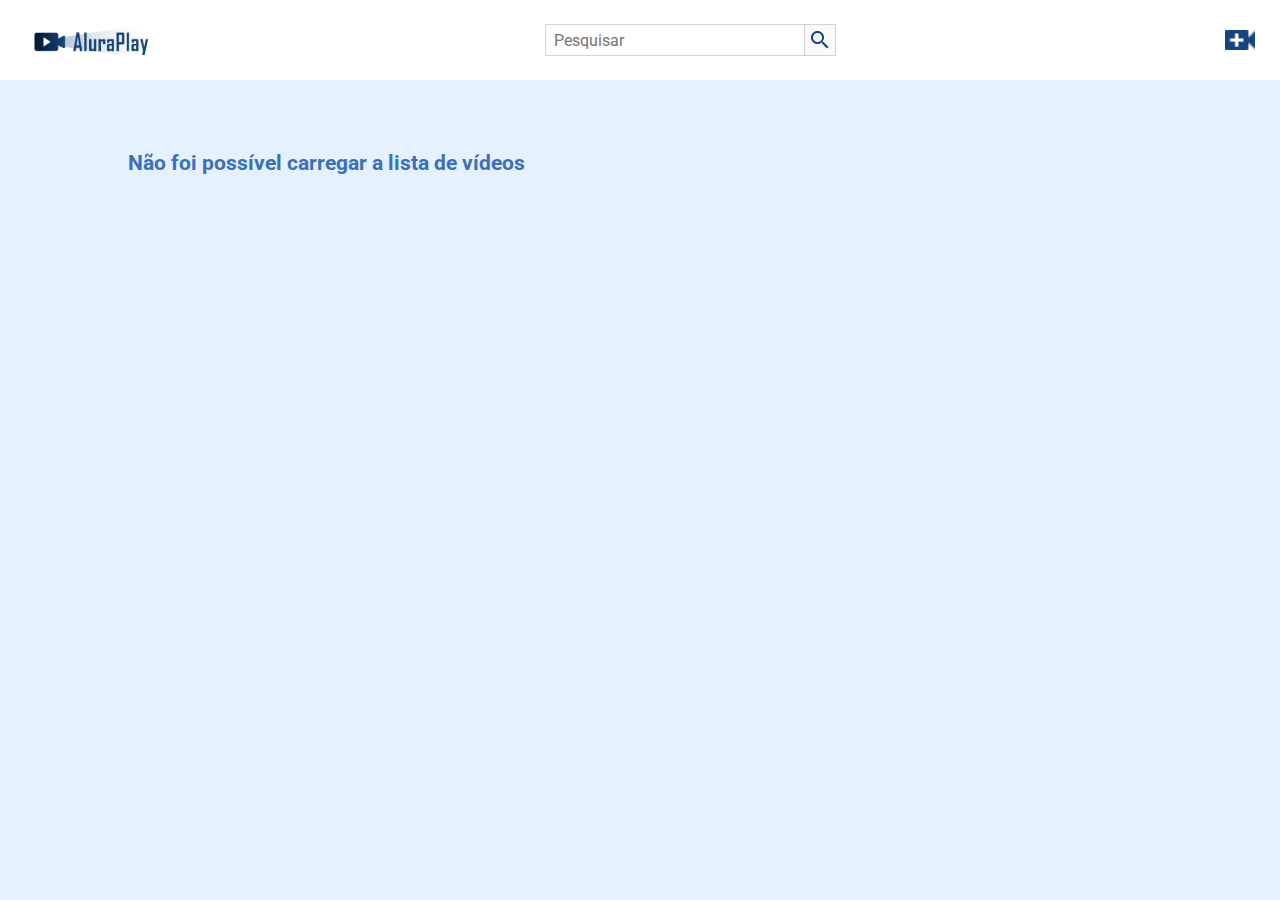
<file: index.html>
<!DOCTYPE html>
<html lang="pt-br">

<head>
    <meta charset="UTF-8">
    <meta http-equiv="X-UA-Compatible" content="IE=edge">
    <meta name="viewport" content="width=device-width, initial-scale=1.0">
    <link href="https://fonts.googleapis.com/css2?family=Roboto:wght@400;700&display=swap" rel="stylesheet">
    <link rel="stylesheet" href="./css/reset.css">
    <link rel="stylesheet" href="./css/estilos.css">
    <link rel="stylesheet" href="./css/flexbox.css">
    <title>AluraPlay</title>
    <link rel="shortcut icon" href="./img/favicon.ico" type="image/x-icon">
</head>

<body>

    <header>

        <nav class="cabecalho">
            <a class="logo" href="./index.html"></a>

            <div class="cabecalho__pesquisar">

                <input type="search" placeholder="Pesquisar" id="pesquisar" class="pesquisar__input" data-pesquisa>
                <button class="pesquisar__botao" data-botao-pesquisa>

            </div>

            <div class="cabecalho__icones">
                <a href="./pages/enviar-video.html" class="cabecalho__videos"></a>
            </div>
        </nav>

    </header>

    <ul class="videos__container" alt="videos alura" data-lista>

    </ul>
    <script src="./js/mostrarVideos.js" type="module"></script>
    <script src="./js/buscarVideo.js" type="module"></script>
</body>

</html>
</file>
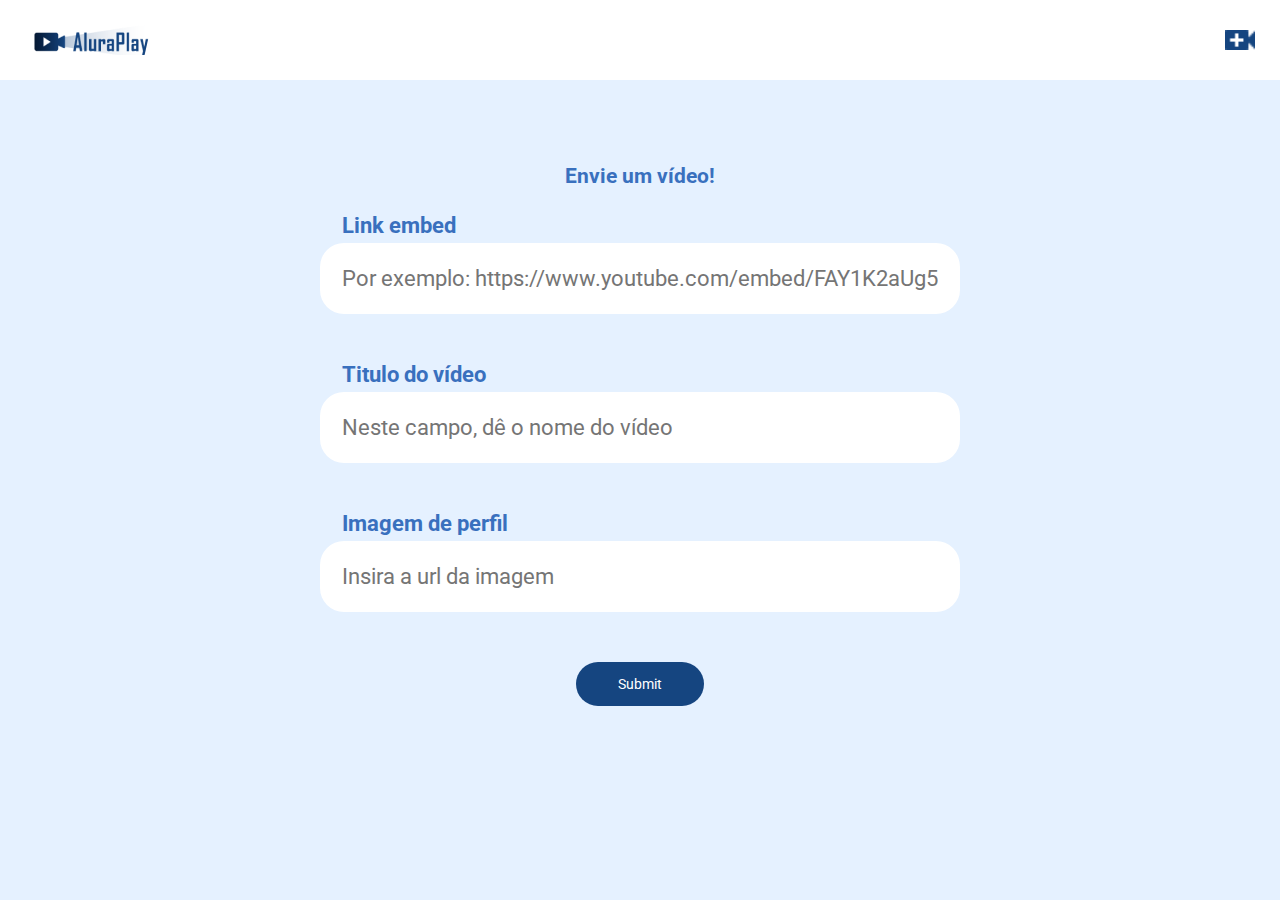
<file: pages/enviar-video.html>
<!DOCTYPE html>
<html lang="pt-br">

<head>
    <meta charset="UTF-8">
    <meta http-equiv="X-UA-Compatible" content="IE=edge">
    <meta name="viewport" content="width=device-width, initial-scale=1.0">
    <link href="https://fonts.googleapis.com/css2?family=Roboto:wght@400;700&display=swap" rel="stylesheet">
    <link rel="stylesheet" href="../css/reset.css">
    <link rel="stylesheet" href="../css/estilos.css">
    <link rel="stylesheet" href="../css/estilos-form.css">
    <link rel="stylesheet" href="../css/flexbox.css">
    <title>AluraPlay</title>
    <link rel="shortcut icon" href="./img/favicon.ico" type="image/x-icon">
</head>

<body>

    <!-- Cabecalho -->
    <header>

        <nav class="cabecalho">
            <a class="logo" href="../index.html"></a>

            <div class="cabecalho__icones">
                <a href="./enviar-video.html" class="cabecalho__videos"></a>
            </div>
        </nav>

    </header>

    <main class="container">

        <form class="container__formulario" data-formulario>
            <h2 class="formulario__titulo">Envie um vídeo!</h3>
                <div class="formulario__campo">
                    <label class="campo__etiqueta" for="url">Link embed</label>
                    <input name="url" class="campo__escrita" required
                        placeholder="Por exemplo: https://www.youtube.com/embed/FAY1K2aUg5g" id='url' data-url />
                </div>


                <div class="formulario__campo">
                    <label class="campo__etiqueta" for="titulo">Titulo do vídeo</label>
                    <input name="titulo" class="campo__escrita" required placeholder="Neste campo, dê o nome do vídeo"
                        id='titulo' data-titulo />
                </div>

                <div class="formulario__campo">
                    <label class="campo__etiqueta" for="imagem">Imagem de perfil</label>
                    <input name="imagem" class="campo__escrita" required placeholder="Insira a url da imagem"
                        id='imagem' data-imagem />
                </div>

                <input class="formulario__botao" type="submit" />
        </form>

    </main>
    <script src="../js/criarVideo.js" type="module"></script>
</body>

</html>
</file>
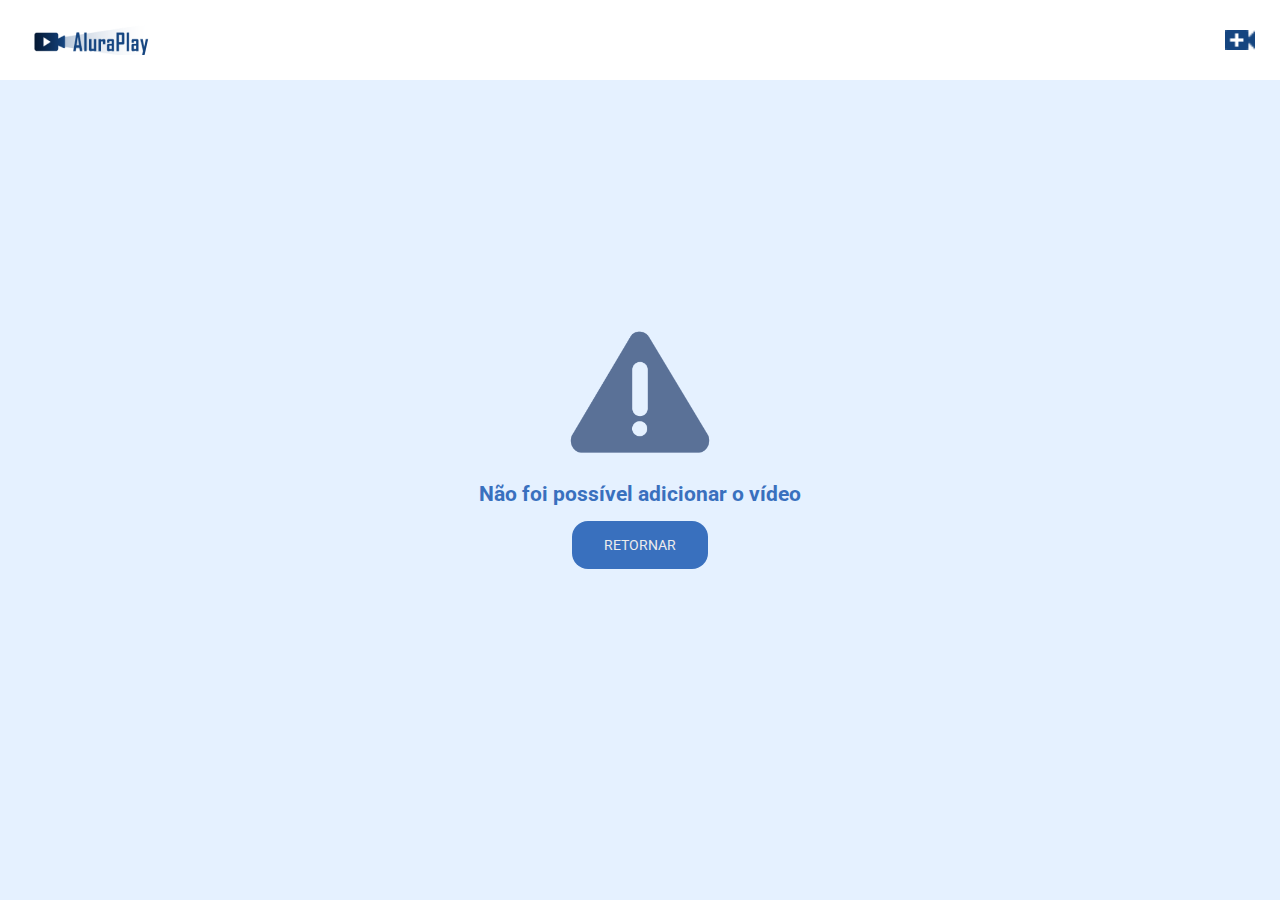
<file: pages/envio-cancelado.html>
<!DOCTYPE html>
<html lang="pt-br">

<head>
    <meta charset="UTF-8">
    <meta http-equiv="X-UA-Compatible" content="IE=edge">
    <meta name="viewport" content="width=device-width, initial-scale=1.0">
    <link href="https://fonts.googleapis.com/css2?family=Roboto:wght@400;700&display=swap" rel="stylesheet">
    <link rel="stylesheet" href="../css/reset.css">
    <link rel="stylesheet" href="../css/estilos.css">
    <link rel="stylesheet" href="../css/estilos-form.css">
    <link rel="stylesheet" href="../css/flexbox.css">
    <title>AluraPlay</title>
    <link rel="shortcut icon" href="./img/favicon.ico" type="image/x-icon">
</head>

<body>

    <!-- Cabecalho -->
    <header>

        <nav class="cabecalho">
            <a class="logo" href="../index.html"></a>

            <div class="cabecalho__icones">
                <a href="./enviar-video.html" class="cabecalho__videos"></a>
            </div>
        </nav>

    </header>

    <main class="mensagem">
        <div class="div__mensagem">
            <img src="../img/erro.png" class="mensagem__imagem">
            <div class="mensagem__espaco"></div>
            <h3 class="mensagem__titulo">Não foi possível adicionar o vídeo</h3>
            <button class="botao__retornar"><a href="./enviar-video.html">retornar</a></button>
        </div>
    </main>


</body>

</html>
</file>
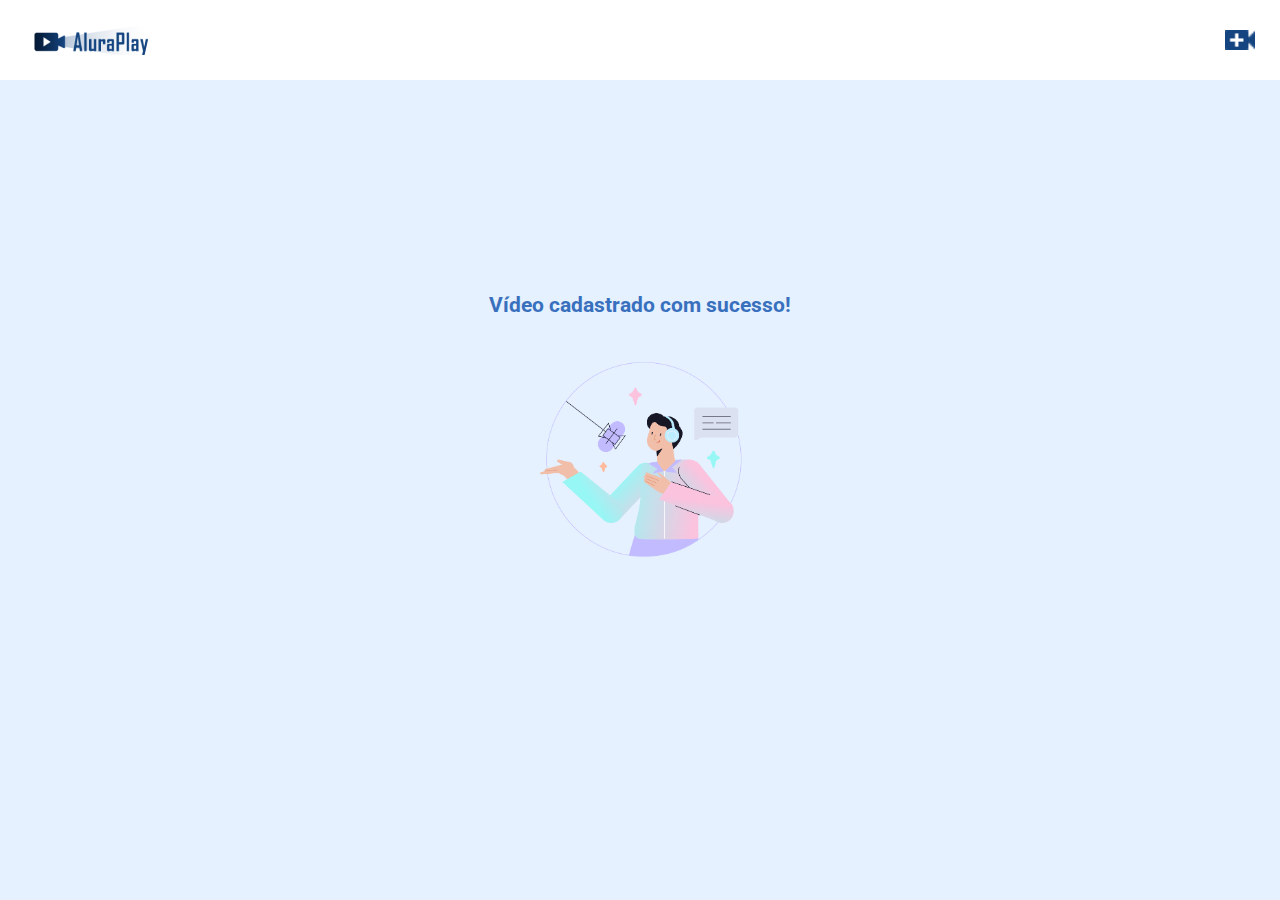
<file: pages/envio-concluido.html>
<!DOCTYPE html>
<html lang="pt-br">

<head>
    <meta charset="UTF-8">
    <meta http-equiv="X-UA-Compatible" content="IE=edge">
    <meta name="viewport" content="width=device-width, initial-scale=1.0">
    <link href="https://fonts.googleapis.com/css2?family=Roboto:wght@400;700&display=swap" rel="stylesheet">
    <link rel="stylesheet" href="../css/reset.css">
    <link rel="stylesheet" href="../css/estilos.css">
    <link rel="stylesheet" href="../css/estilos-form.css">
    <link rel="stylesheet" href="../css/flexbox.css">
    <title>AluraPlay</title>
    <link rel="shortcut icon" href="./img/favicon.ico" type="image/x-icon">
</head>

<body>

    <!-- Cabecalho -->
    <header>

        <nav class="cabecalho">
            <a class="logo" href="../index.html"></a>

            <div class="cabecalho__icones">
                <a href="./enviar-video.html" class="cabecalho__videos"></a>
            </div>
        </nav>

    </header>

    <main class="mensagem">
        <div>
            <h3 class="mensagem__titulo">Vídeo cadastrado com sucesso!</h3>
            <img src="../img/upload.png" class="mensagem__imagem">
        </div>
    </main>


</body>

</html>
</file>
<file: css/estilos.css>
*,
*::before,
*::after {
    --azul-escuro: #154580;
    --azul-medio: #3970BE;
    --azul-claro: #E5F1FF;
    --cinza-texto: #444444;
    --cinza-claro: #ECECEC;
    box-sizing: border-box;
}

body {
    font-family: Roboto, Arial, Helvetica, sans-serif;
    background-color: var(--azul-claro);
    position: relative;
    width: 100%;
    height: 100vh;
    overflow: auto;
    font-size: 14px;
    color: white;
    box-sizing: border-box;
    text-align: center;
}

/* ESTILOS DO HEADER */

.cabecalho {
    background-color: white;
    position: fixed;
    top: 0;
    height: 80px;
    width: 100%;
    padding: 0 25px;
    z-index: 2;
}

.logo {
    background-image: url(../img/cabecalho/Logo.png);
    background-repeat: no-repeat;
    padding: 15px 65px;
    cursor: pointer;
}


.cabecalho__videos {
    background-image: url(../img/cabecalho/video_call.png);
    background-size: contain;
    background-repeat: no-repeat;
    background-position: center;
    padding: 15px;
}

/* ESTILOS DA SEÇÃO VÍDEOS */

.videos__container {
    color: black;
}

.div__mensagem{
    align-items: center;
    display: flex;
    flex-direction: column;
}

.mensagem {
    display: grid;
    align-items: center;
    justify-content: center;
    height: 100vh;
}

.mensagem__imagem {
    width: 30%;
}

.mensagem__espaco {
    display: block;
    height: 1rem;
}

.mensagem__titulo {
    color: var(--azul-medio);
    font-weight: bold;
    font-size: 21px;
}

.botao__retornar{
    color: var(--cinza-claro);
    background: var(--azul-medio);
    border-radius: 1rem;
    cursor: pointer;
    margin: 1rem;
    padding: 1rem 2rem;
    position: relative;
    text-transform: uppercase;
}

.pesquisar__input {
    width: 260px;
    height: 32px;
    border: 1px solid rgb(211, 211, 211);
    font-size: 16px;
    padding: 3px 8px;
    border: 1px solid rgb(211, 211, 211);
    color: var(--azul-escuro);
}

.pesquisar__botao {
    background-image: url(../img/cabecalho/search.png);
    background-repeat: no-repeat;
    background-position: center;
    border: 1px solid rgb(211, 211, 211);
    background-color: #F9F9F9;
    border-left: none;
    padding: 15px 15px;
    cursor: pointer;
}

.cabecalho__pesquisar {
    display: flex;
    justify-content: center;
}

/*estilos de scroll*/
body::-webkit-scrollbar {
    width: 10px;              
}
  
body::-webkit-scrollbar-track {
    background: var(--cinza-texto);
}
  
body::-webkit-scrollbar-thumb {
    background-color: var(--azul-medio);    
    border-radius: 10px;    
}


@media(min-width: 834px) {

    body {
        height: 100vh;
    }

}
</file>
<file: css/flexbox.css>
/* Aula 1 */
.cabecalho {
    display: flex;
    justify-content: space-between;
    align-items: center;
}






/* SEÇÃO VÍDEOS */

.videos__container {
    display: flex;
    flex-wrap: wrap;
    gap: 10px;
    z-index: 1;
    padding: 153px 20px 10px 20px;
}

.videos__item {
    flex-grow: 1;
    height: 303px;
    width: 300px;
}

/* grid vídeos */

.descricao-video {
    margin-top: 1rem;
    display: grid;
    text-align: start;
    column-gap: 1rem;
    row-gap: 10px;
    grid-template-columns: auto 1fr;
}

.descricao-video img {
    grid-area: 1 / 1 / 3 / 2;
}

.descricao-video h3 {
    grid-area: 1 / 2 / 2 / 3;
    font-weight: 700;
    color: #444444;
}

.descricao-video p {
    grid-area: 2 / 2 / 3 / 3;
    font-size: 14px;
    color: #444444;
}

.descricao-video img {
    width: 2em;
    height: 2em;
    border-radius: 100%;
}

@media(min-width: 834px) {

    .videos__container {
        padding-left: 10%;
        padding-right: 10%;
    }
}

@media(min-width: 1440px) {
    .videos__item {
        width: 288px;
    }
}
</file>
<file: css/estilos-form.css>
.container {
    display: grid;
    align-items: center;
    justify-content: center;
    height: 100vh;
}

.container__formulario {
    margin: 3em 0;
    display: flex;
    flex-direction: column;
    align-items: center;
    justify-content: center;
    text-align: initial;
}

.formulario__campo {
    margin: 1em;
    font-size: 1.6em;
}

.formulario__titulo {
    color: var(--azul-medio);
    font-weight: bold;
    font-size: 21px;
}

.campo__escrita {
    width: 50vw;
    border-radius: 24px;
    display: block;
    color: black;
    padding: 1em
}

.campo__etiqueta {
    line-height: 1.5;
    padding: 0 0 .1em 1em;
    font-weight: 700;
    color: var(--azul-medio);
}

.formulario__botao {
    padding: 1em 3em;
    margin: 2em 0;
    border-radius: 24px;
    background-color: var(--azul-escuro);
}
</file>
